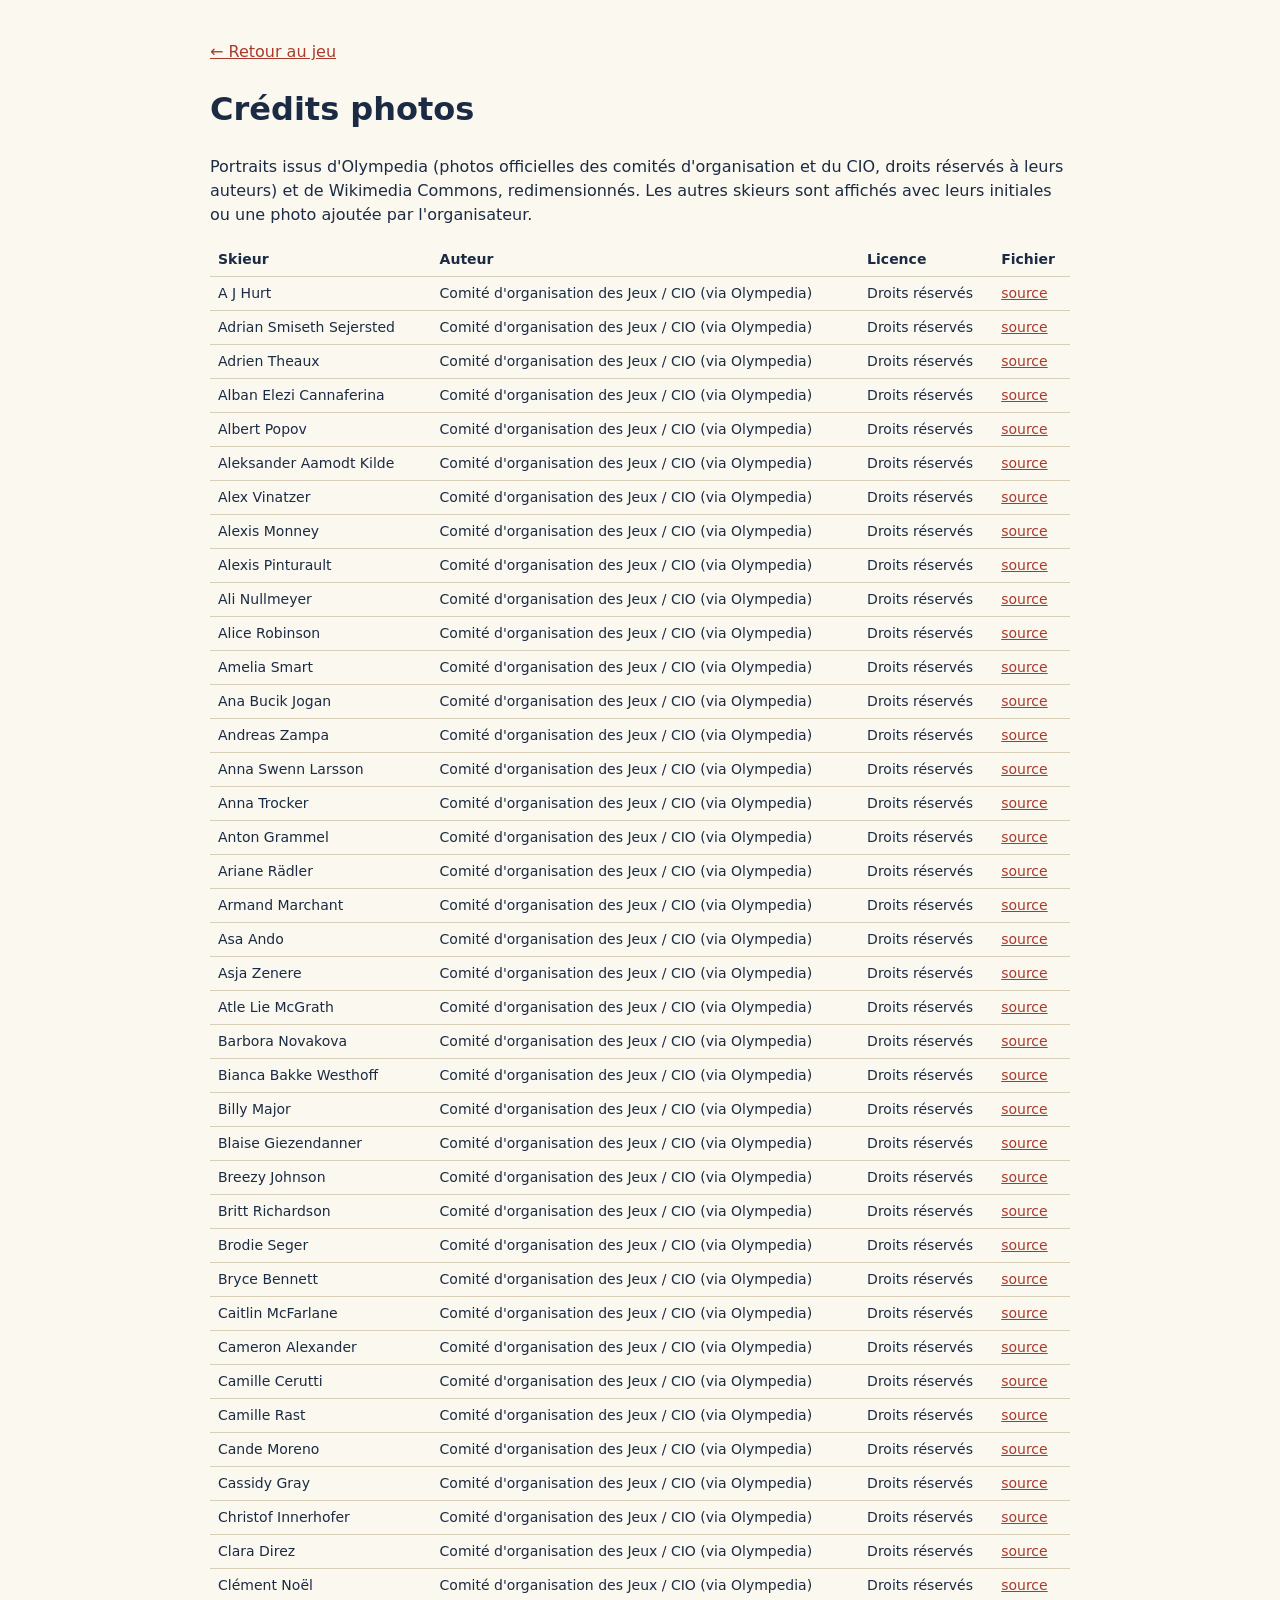
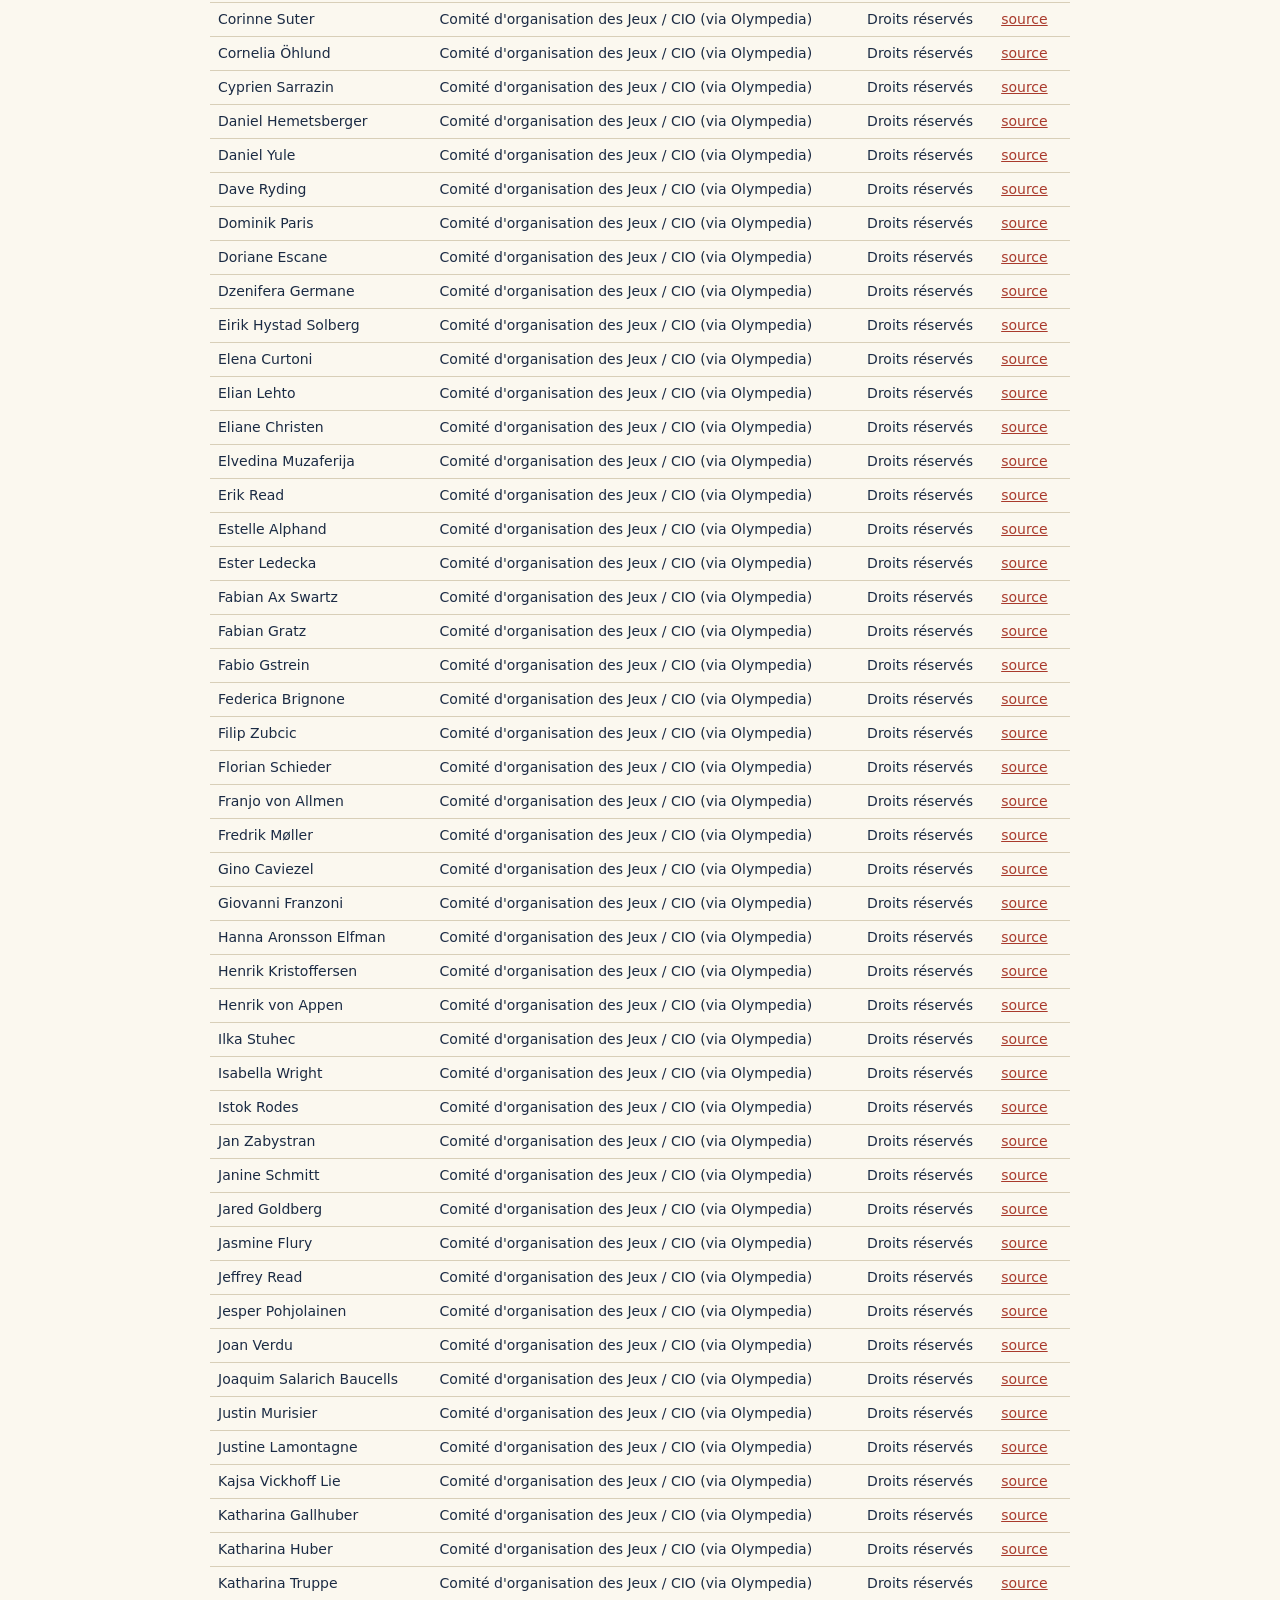
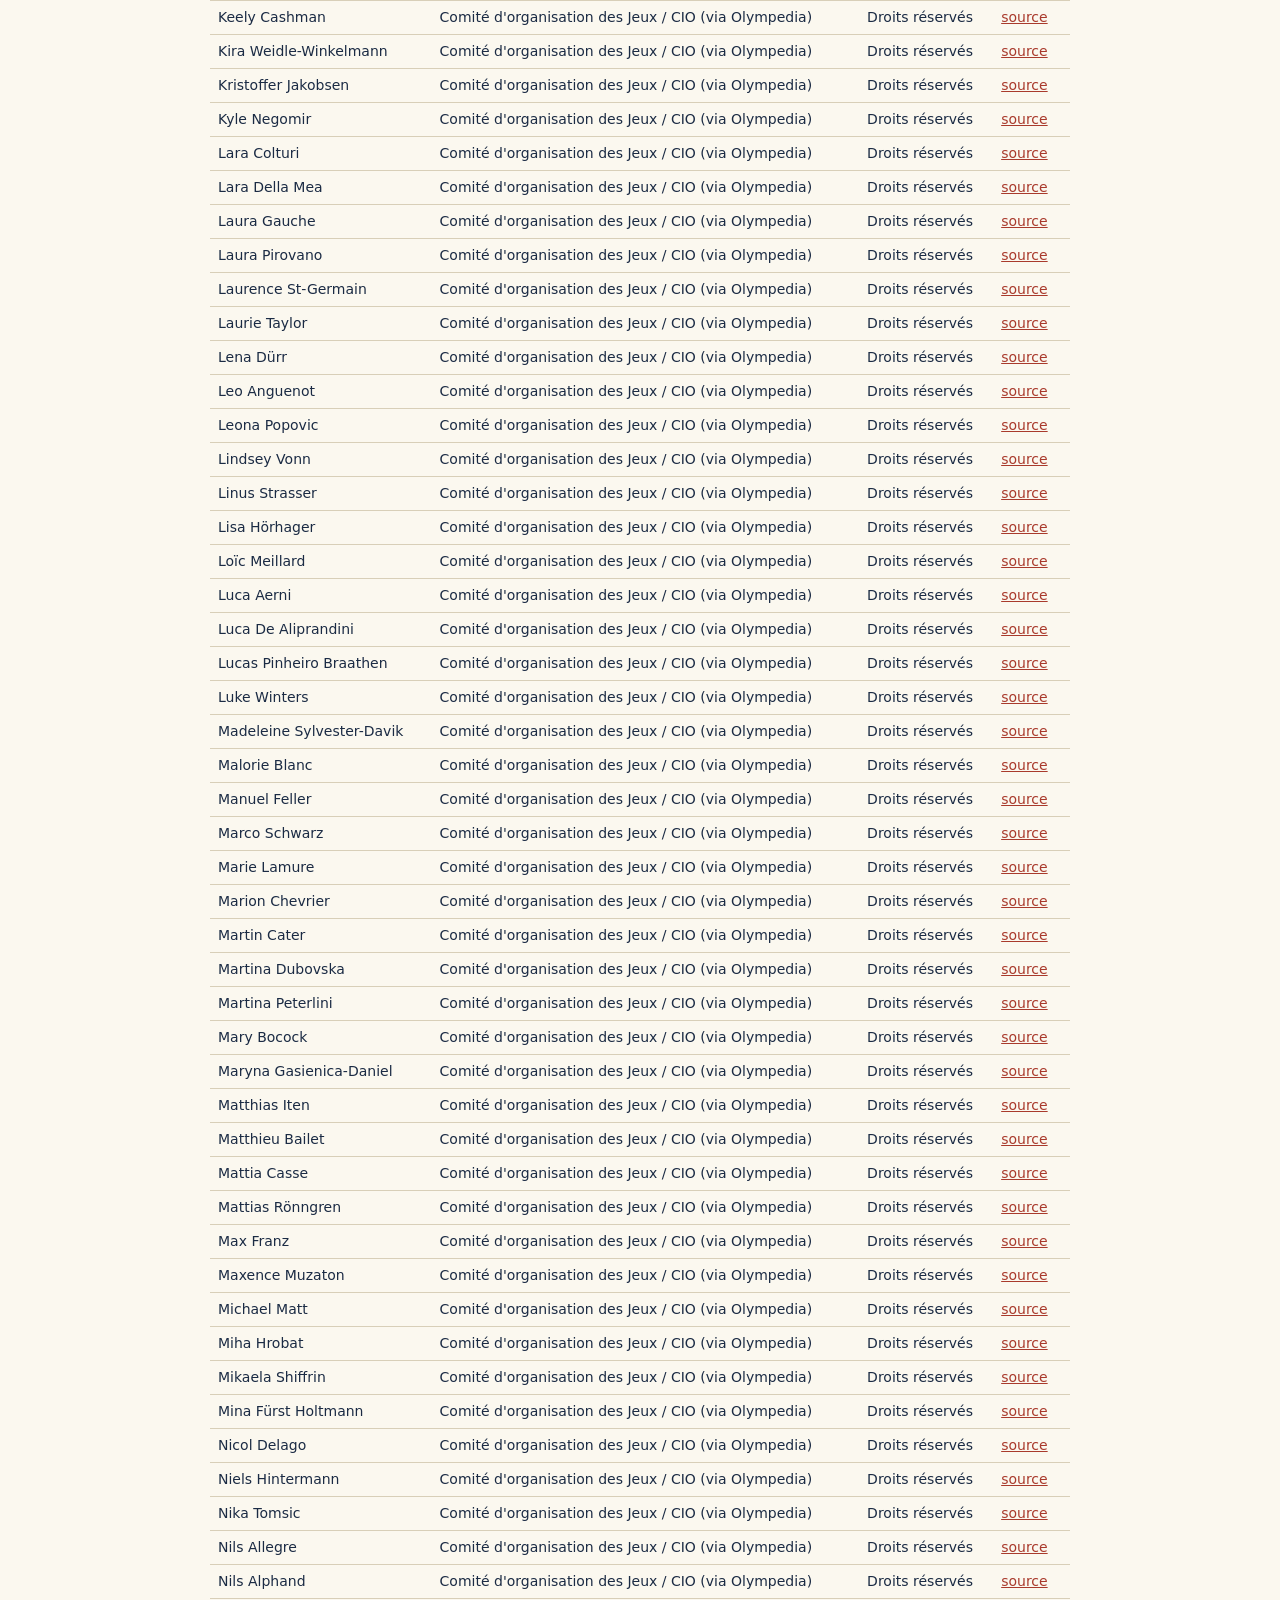
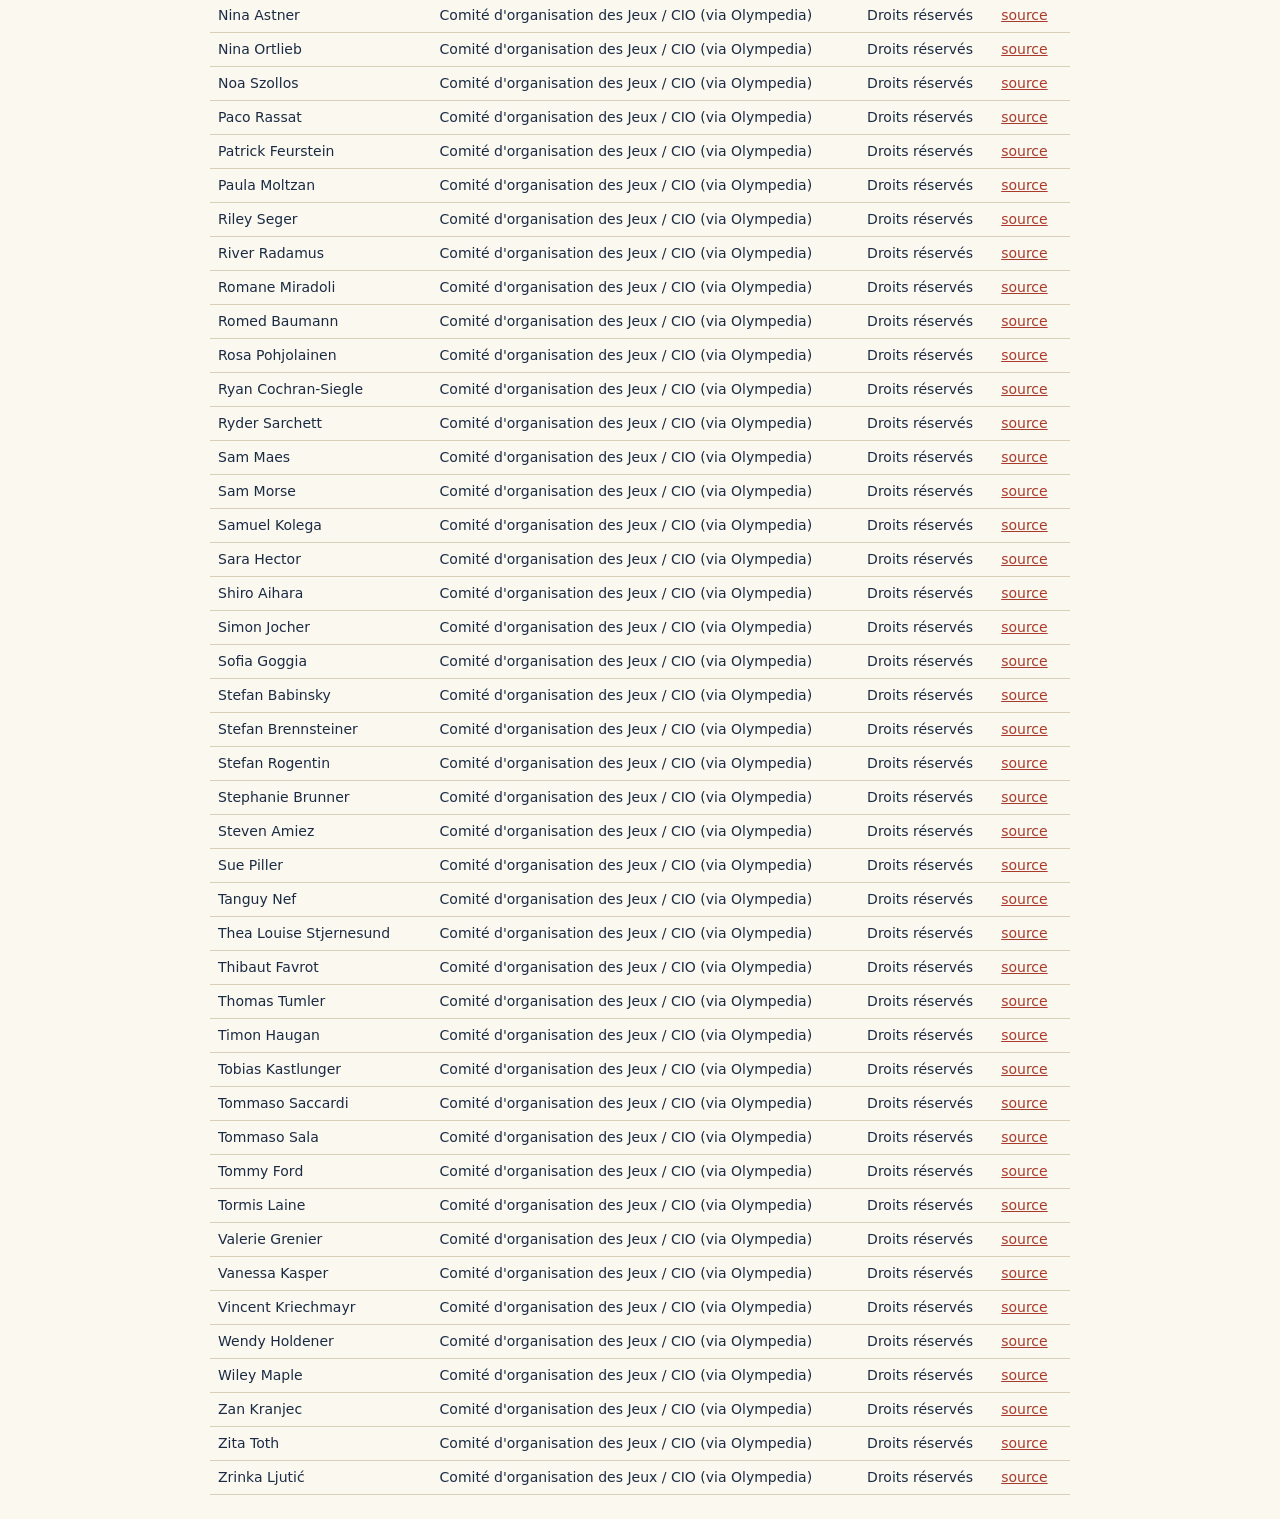
<file: credits.html>
<!doctype html><html lang="fr"><head><meta charset="utf-8"><meta name="viewport" content="width=device-width,initial-scale=1"><title>Crédits photos – SKI GAME ❄️</title>
<style>body{font:16px/1.5 system-ui,sans-serif;max-width:860px;margin:0 auto;padding:24px 16px;background:#fbf8ef;color:#1b2b44}table{border-collapse:collapse;width:100%}td,th{padding:6px 8px;border-bottom:1px solid #d8cfb8;text-align:left;font-size:14px}a{color:#a93a2c}</style>  <link rel="icon" href="favicon.ico" sizes="48x48">
  <link rel="icon" href="img/favicon.svg" type="image/svg+xml">
  <link rel="apple-touch-icon" href="img/apple-touch-icon.png">
  <meta name="theme-color" content="#1b2b44">
</head><body>
<p><a href="./">← Retour au jeu</a></p><h1>Crédits photos</h1>
<p>Portraits issus d'Olympedia (photos officielles des comités d'organisation et du CIO, droits réservés à leurs auteurs) et de Wikimedia Commons, redimensionnés. Les autres skieurs sont affichés avec leurs initiales ou une photo ajoutée par l'organisateur.</p>
<table><thead><tr><th>Skieur</th><th>Auteur</th><th>Licence</th><th>Fichier</th></tr></thead><tbody>
<tr><td>A J Hurt</td><td>Comité d'organisation des Jeux / CIO (via Olympedia)</td><td>Droits réservés</td><td><a href="https://www.olympedia.org/athletes/149062">source</a></td></tr>
<tr><td>Adrian Smiseth Sejersted</td><td>Comité d'organisation des Jeux / CIO (via Olympedia)</td><td>Droits réservés</td><td><a href="https://www.olympedia.org/athletes/148688">source</a></td></tr>
<tr><td>Adrien Theaux</td><td>Comité d'organisation des Jeux / CIO (via Olympedia)</td><td>Droits réservés</td><td><a href="https://www.olympedia.org/athletes/118310">source</a></td></tr>
<tr><td>Alban Elezi Cannaferina</td><td>Comité d'organisation des Jeux / CIO (via Olympedia)</td><td>Droits réservés</td><td><a href="https://www.olympedia.org/athletes/156452">source</a></td></tr>
<tr><td>Albert Popov</td><td>Comité d'organisation des Jeux / CIO (via Olympedia)</td><td>Droits réservés</td><td><a href="https://www.olympedia.org/athletes/136797">source</a></td></tr>
<tr><td>Aleksander Aamodt Kilde</td><td>Comité d'organisation des Jeux / CIO (via Olympedia)</td><td>Droits réservés</td><td><a href="https://www.olympedia.org/athletes/128181">source</a></td></tr>
<tr><td>Alex Vinatzer</td><td>Comité d'organisation des Jeux / CIO (via Olympedia)</td><td>Droits réservés</td><td><a href="https://www.olympedia.org/athletes/137382">source</a></td></tr>
<tr><td>Alexis Monney</td><td>Comité d'organisation des Jeux / CIO (via Olympedia)</td><td>Droits réservés</td><td><a href="https://www.olympedia.org/athletes/157054">source</a></td></tr>
<tr><td>Alexis Pinturault</td><td>Comité d'organisation des Jeux / CIO (via Olympedia)</td><td>Droits réservés</td><td><a href="https://www.olympedia.org/athletes/127712">source</a></td></tr>
<tr><td>Ali Nullmeyer</td><td>Comité d'organisation des Jeux / CIO (via Olympedia)</td><td>Droits réservés</td><td><a href="https://www.olympedia.org/athletes/2301238">source</a></td></tr>
<tr><td>Alice Robinson</td><td>Comité d'organisation des Jeux / CIO (via Olympedia)</td><td>Droits réservés</td><td><a href="https://www.olympedia.org/athletes/137761">source</a></td></tr>
<tr><td>Amelia Smart</td><td>Comité d'organisation des Jeux / CIO (via Olympedia)</td><td>Droits réservés</td><td><a href="https://www.olympedia.org/athletes/2301239">source</a></td></tr>
<tr><td>Ana Bucik Jogan</td><td>Comité d'organisation des Jeux / CIO (via Olympedia)</td><td>Droits réservés</td><td><a href="https://www.olympedia.org/athletes/137976">source</a></td></tr>
<tr><td>Andreas Zampa</td><td>Comité d'organisation des Jeux / CIO (via Olympedia)</td><td>Droits réservés</td><td><a href="https://www.olympedia.org/athletes/128552">source</a></td></tr>
<tr><td>Anna Swenn Larsson</td><td>Comité d'organisation des Jeux / CIO (via Olympedia)</td><td>Droits réservés</td><td><a href="https://www.olympedia.org/athletes/128580">source</a></td></tr>
<tr><td>Anna Trocker</td><td>Comité d'organisation des Jeux / CIO (via Olympedia)</td><td>Droits réservés</td><td><a href="https://www.olympedia.org/athletes/156660">source</a></td></tr>
<tr><td>Anton Grammel</td><td>Comité d'organisation des Jeux / CIO (via Olympedia)</td><td>Droits réservés</td><td><a href="https://www.olympedia.org/athletes/2301442">source</a></td></tr>
<tr><td>Ariane Rädler</td><td>Comité d'organisation des Jeux / CIO (via Olympedia)</td><td>Droits réservés</td><td><a href="https://www.olympedia.org/athletes/147838">source</a></td></tr>
<tr><td>Armand Marchant</td><td>Comité d'organisation des Jeux / CIO (via Olympedia)</td><td>Droits réservés</td><td><a href="https://www.olympedia.org/athletes/147881">source</a></td></tr>
<tr><td>Asa Ando</td><td>Comité d'organisation des Jeux / CIO (via Olympedia)</td><td>Droits réservés</td><td><a href="https://www.olympedia.org/athletes/137433">source</a></td></tr>
<tr><td>Asja Zenere</td><td>Comité d'organisation des Jeux / CIO (via Olympedia)</td><td>Droits réservés</td><td><a href="https://www.olympedia.org/athletes/156661">source</a></td></tr>
<tr><td>Atle Lie McGrath</td><td>Comité d'organisation des Jeux / CIO (via Olympedia)</td><td>Droits réservés</td><td><a href="https://www.olympedia.org/athletes/148686">source</a></td></tr>
<tr><td>Barbora Novakova</td><td>Comité d'organisation des Jeux / CIO (via Olympedia)</td><td>Droits réservés</td><td><a href="https://www.olympedia.org/athletes/138544">source</a></td></tr>
<tr><td>Bianca Bakke Westhoff</td><td>Comité d'organisation des Jeux / CIO (via Olympedia)</td><td>Droits réservés</td><td><a href="https://www.olympedia.org/athletes/156929">source</a></td></tr>
<tr><td>Billy Major</td><td>Comité d'organisation des Jeux / CIO (via Olympedia)</td><td>Droits réservés</td><td><a href="https://www.olympedia.org/athletes/148346">source</a></td></tr>
<tr><td>Blaise Giezendanner</td><td>Comité d'organisation des Jeux / CIO (via Olympedia)</td><td>Droits réservés</td><td><a href="https://www.olympedia.org/athletes/137160">source</a></td></tr>
<tr><td>Breezy Johnson</td><td>Comité d'organisation des Jeux / CIO (via Olympedia)</td><td>Droits réservés</td><td><a href="https://www.olympedia.org/athletes/138247">source</a></td></tr>
<tr><td>Britt Richardson</td><td>Comité d'organisation des Jeux / CIO (via Olympedia)</td><td>Droits réservés</td><td><a href="https://www.olympedia.org/athletes/156118">source</a></td></tr>
<tr><td>Brodie Seger</td><td>Comité d'organisation des Jeux / CIO (via Olympedia)</td><td>Droits réservés</td><td><a href="https://www.olympedia.org/athletes/147912">source</a></td></tr>
<tr><td>Bryce Bennett</td><td>Comité d'organisation des Jeux / CIO (via Olympedia)</td><td>Droits réservés</td><td><a href="https://www.olympedia.org/athletes/138248">source</a></td></tr>
<tr><td>Caitlin McFarlane</td><td>Comité d'organisation des Jeux / CIO (via Olympedia)</td><td>Droits réservés</td><td><a href="https://www.olympedia.org/athletes/138589">source</a></td></tr>
<tr><td>Cameron Alexander</td><td>Comité d'organisation des Jeux / CIO (via Olympedia)</td><td>Droits réservés</td><td><a href="https://www.olympedia.org/athletes/156157">source</a></td></tr>
<tr><td>Camille Cerutti</td><td>Comité d'organisation des Jeux / CIO (via Olympedia)</td><td>Droits réservés</td><td><a href="https://www.olympedia.org/athletes/2301102">source</a></td></tr>
<tr><td>Camille Rast</td><td>Comité d'organisation des Jeux / CIO (via Olympedia)</td><td>Droits réservés</td><td><a href="https://www.olympedia.org/athletes/148900">source</a></td></tr>
<tr><td>Cande Moreno</td><td>Comité d'organisation des Jeux / CIO (via Olympedia)</td><td>Droits réservés</td><td><a href="https://www.olympedia.org/athletes/147811">source</a></td></tr>
<tr><td>Cassidy Gray</td><td>Comité d'organisation des Jeux / CIO (via Olympedia)</td><td>Droits réservés</td><td><a href="https://www.olympedia.org/athletes/147911">source</a></td></tr>
<tr><td>Christof Innerhofer</td><td>Comité d'organisation des Jeux / CIO (via Olympedia)</td><td>Droits réservés</td><td><a href="https://www.olympedia.org/athletes/118341">source</a></td></tr>
<tr><td>Clara Direz</td><td>Comité d'organisation des Jeux / CIO (via Olympedia)</td><td>Droits réservés</td><td><a href="https://www.olympedia.org/athletes/2300337">source</a></td></tr>
<tr><td>Clément Noël</td><td>Comité d'organisation des Jeux / CIO (via Olympedia)</td><td>Droits réservés</td><td><a href="https://www.olympedia.org/athletes/137163">source</a></td></tr>
<tr><td>Corinne Suter</td><td>Comité d'organisation des Jeux / CIO (via Olympedia)</td><td>Droits réservés</td><td><a href="https://www.olympedia.org/athletes/138017">source</a></td></tr>
<tr><td>Cornelia Öhlund</td><td>Comité d'organisation des Jeux / CIO (via Olympedia)</td><td>Droits réservés</td><td><a href="https://www.olympedia.org/athletes/157119">source</a></td></tr>
<tr><td>Cyprien Sarrazin</td><td>Comité d'organisation des Jeux / CIO (via Olympedia)</td><td>Droits réservés</td><td><a href="https://www.olympedia.org/athletes/148324">source</a></td></tr>
<tr><td>Daniel Hemetsberger</td><td>Comité d'organisation des Jeux / CIO (via Olympedia)</td><td>Droits réservés</td><td><a href="https://www.olympedia.org/athletes/147842">source</a></td></tr>
<tr><td>Daniel Yule</td><td>Comité d'organisation des Jeux / CIO (via Olympedia)</td><td>Droits réservés</td><td><a href="https://www.olympedia.org/athletes/128463">source</a></td></tr>
<tr><td>Dave Ryding</td><td>Comité d'organisation des Jeux / CIO (via Olympedia)</td><td>Droits réservés</td><td><a href="https://www.olympedia.org/athletes/118347">source</a></td></tr>
<tr><td>Dominik Paris</td><td>Comité d'organisation des Jeux / CIO (via Olympedia)</td><td>Droits réservés</td><td><a href="https://www.olympedia.org/athletes/118350">source</a></td></tr>
<tr><td>Doriane Escane</td><td>Comité d'organisation des Jeux / CIO (via Olympedia)</td><td>Droits réservés</td><td><a href="https://www.olympedia.org/athletes/156406">source</a></td></tr>
<tr><td>Dzenifera Germane</td><td>Comité d'organisation des Jeux / CIO (via Olympedia)</td><td>Droits réservés</td><td><a href="https://www.olympedia.org/athletes/138564">source</a></td></tr>
<tr><td>Eirik Hystad Solberg</td><td>Comité d'organisation des Jeux / CIO (via Olympedia)</td><td>Droits réservés</td><td><a href="https://www.olympedia.org/athletes/156945">source</a></td></tr>
<tr><td>Elena Curtoni</td><td>Comité d'organisation des Jeux / CIO (via Olympedia)</td><td>Droits réservés</td><td><a href="https://www.olympedia.org/athletes/148465">source</a></td></tr>
<tr><td>Elian Lehto</td><td>Comité d'organisation des Jeux / CIO (via Olympedia)</td><td>Droits réservés</td><td><a href="https://www.olympedia.org/athletes/156371">source</a></td></tr>
<tr><td>Eliane Christen</td><td>Comité d'organisation des Jeux / CIO (via Olympedia)</td><td>Droits réservés</td><td><a href="https://www.olympedia.org/athletes/157026">source</a></td></tr>
<tr><td>Elvedina Muzaferija</td><td>Comité d'organisation des Jeux / CIO (via Olympedia)</td><td>Droits réservés</td><td><a href="https://www.olympedia.org/athletes/136765">source</a></td></tr>
<tr><td>Erik Read</td><td>Comité d'organisation des Jeux / CIO (via Olympedia)</td><td>Droits réservés</td><td><a href="https://www.olympedia.org/athletes/136817">source</a></td></tr>
<tr><td>Estelle Alphand</td><td>Comité d'organisation des Jeux / CIO (via Olympedia)</td><td>Droits réservés</td><td><a href="https://www.olympedia.org/athletes/138143">source</a></td></tr>
<tr><td>Ester Ledecka</td><td>Comité d'organisation des Jeux / CIO (via Olympedia)</td><td>Droits réservés</td><td><a href="https://www.olympedia.org/athletes/127620">source</a></td></tr>
<tr><td>Fabian Ax Swartz</td><td>Comité d'organisation des Jeux / CIO (via Olympedia)</td><td>Droits réservés</td><td><a href="https://www.olympedia.org/athletes/157135">source</a></td></tr>
<tr><td>Fabian Gratz</td><td>Comité d'organisation des Jeux / CIO (via Olympedia)</td><td>Droits réservés</td><td><a href="https://www.olympedia.org/athletes/156578">source</a></td></tr>
<tr><td>Fabio Gstrein</td><td>Comité d'organisation des Jeux / CIO (via Olympedia)</td><td>Droits réservés</td><td><a href="https://www.olympedia.org/athletes/156065">source</a></td></tr>
<tr><td>Federica Brignone</td><td>Comité d'organisation des Jeux / CIO (via Olympedia)</td><td>Droits réservés</td><td><a href="https://www.olympedia.org/athletes/118361">source</a></td></tr>
<tr><td>Filip Zubcic</td><td>Comité d'organisation des Jeux / CIO (via Olympedia)</td><td>Droits réservés</td><td><a href="https://www.olympedia.org/athletes/127584">source</a></td></tr>
<tr><td>Florian Schieder</td><td>Comité d'organisation des Jeux / CIO (via Olympedia)</td><td>Droits réservés</td><td><a href="https://www.olympedia.org/athletes/156713">source</a></td></tr>
<tr><td>Franjo von Allmen</td><td>Comité d'organisation des Jeux / CIO (via Olympedia)</td><td>Droits réservés</td><td><a href="https://www.olympedia.org/athletes/157056">source</a></td></tr>
<tr><td>Fredrik Møller</td><td>Comité d'organisation des Jeux / CIO (via Olympedia)</td><td>Droits réservés</td><td><a href="https://www.olympedia.org/athletes/156943">source</a></td></tr>
<tr><td>Gino Caviezel</td><td>Comité d'organisation des Jeux / CIO (via Olympedia)</td><td>Droits réservés</td><td><a href="https://www.olympedia.org/athletes/128458">source</a></td></tr>
<tr><td>Giovanni Franzoni</td><td>Comité d'organisation des Jeux / CIO (via Olympedia)</td><td>Droits réservés</td><td><a href="https://www.olympedia.org/athletes/156710">source</a></td></tr>
<tr><td>Hanna Aronsson Elfman</td><td>Comité d'organisation des Jeux / CIO (via Olympedia)</td><td>Droits réservés</td><td><a href="https://www.olympedia.org/athletes/138660">source</a></td></tr>
<tr><td>Henrik Kristoffersen</td><td>Comité d'organisation des Jeux / CIO (via Olympedia)</td><td>Droits réservés</td><td><a href="https://www.olympedia.org/athletes/128182">source</a></td></tr>
<tr><td>Henrik von Appen</td><td>Comité d'organisation des Jeux / CIO (via Olympedia)</td><td>Droits réservés</td><td><a href="https://www.olympedia.org/athletes/127549">source</a></td></tr>
<tr><td>Ilka Stuhec</td><td>Comité d'organisation des Jeux / CIO (via Olympedia)</td><td>Droits réservés</td><td><a href="https://www.olympedia.org/athletes/128413">source</a></td></tr>
<tr><td>Isabella Wright</td><td>Comité d'organisation des Jeux / CIO (via Olympedia)</td><td>Droits réservés</td><td><a href="https://www.olympedia.org/athletes/149066">source</a></td></tr>
<tr><td>Istok Rodes</td><td>Comité d'organisation des Jeux / CIO (via Olympedia)</td><td>Droits réservés</td><td><a href="https://www.olympedia.org/athletes/136995">source</a></td></tr>
<tr><td>Jan Zabystran</td><td>Comité d'organisation des Jeux / CIO (via Olympedia)</td><td>Droits réservés</td><td><a href="https://www.olympedia.org/athletes/137007">source</a></td></tr>
<tr><td>Janine Schmitt</td><td>Comité d'organisation des Jeux / CIO (via Olympedia)</td><td>Droits réservés</td><td><a href="https://www.olympedia.org/athletes/157029">source</a></td></tr>
<tr><td>Jared Goldberg</td><td>Comité d'organisation des Jeux / CIO (via Olympedia)</td><td>Droits réservés</td><td><a href="https://www.olympedia.org/athletes/128673">source</a></td></tr>
<tr><td>Jasmine Flury</td><td>Comité d'organisation des Jeux / CIO (via Olympedia)</td><td>Droits réservés</td><td><a href="https://www.olympedia.org/athletes/138014">source</a></td></tr>
<tr><td>Jeffrey Read</td><td>Comité d'organisation des Jeux / CIO (via Olympedia)</td><td>Droits réservés</td><td><a href="https://www.olympedia.org/athletes/156158">source</a></td></tr>
<tr><td>Jesper Pohjolainen</td><td>Comité d'organisation des Jeux / CIO (via Olympedia)</td><td>Droits réservés</td><td><a href="https://www.olympedia.org/athletes/156372">source</a></td></tr>
<tr><td>Joan Verdu</td><td>Comité d'organisation des Jeux / CIO (via Olympedia)</td><td>Droits réservés</td><td><a href="https://www.olympedia.org/athletes/127268">source</a></td></tr>
<tr><td>Joaquim Salarich Baucells</td><td>Comité d'organisation des Jeux / CIO (via Olympedia)</td><td>Droits réservés</td><td><a href="https://www.olympedia.org/athletes/138400">source</a></td></tr>
<tr><td>Justin Murisier</td><td>Comité d'organisation des Jeux / CIO (via Olympedia)</td><td>Droits réservés</td><td><a href="https://www.olympedia.org/athletes/128462">source</a></td></tr>
<tr><td>Justine Lamontagne</td><td>Comité d'organisation des Jeux / CIO (via Olympedia)</td><td>Droits réservés</td><td><a href="https://www.olympedia.org/athletes/156117">source</a></td></tr>
<tr><td>Kajsa Vickhoff Lie</td><td>Comité d'organisation des Jeux / CIO (via Olympedia)</td><td>Droits réservés</td><td><a href="https://www.olympedia.org/athletes/2301657">source</a></td></tr>
<tr><td>Katharina Gallhuber</td><td>Comité d'organisation des Jeux / CIO (via Olympedia)</td><td>Droits réservés</td><td><a href="https://www.olympedia.org/athletes/136696">source</a></td></tr>
<tr><td>Katharina Huber</td><td>Comité d'organisation des Jeux / CIO (via Olympedia)</td><td>Droits réservés</td><td><a href="https://www.olympedia.org/athletes/147836">source</a></td></tr>
<tr><td>Katharina Truppe</td><td>Comité d'organisation des Jeux / CIO (via Olympedia)</td><td>Droits réservés</td><td><a href="https://www.olympedia.org/athletes/147840">source</a></td></tr>
<tr><td>Keely Cashman</td><td>Comité d'organisation des Jeux / CIO (via Olympedia)</td><td>Droits réservés</td><td><a href="https://www.olympedia.org/athletes/2302012">source</a></td></tr>
<tr><td>Kira Weidle-Winkelmann</td><td>Comité d'organisation des Jeux / CIO (via Olympedia)</td><td>Droits réservés</td><td><a href="https://www.olympedia.org/athletes/137238">source</a></td></tr>
<tr><td>Kristoffer Jakobsen</td><td>Comité d'organisation des Jeux / CIO (via Olympedia)</td><td>Droits réservés</td><td><a href="https://www.olympedia.org/athletes/138145">source</a></td></tr>
<tr><td>Kyle Negomir</td><td>Comité d'organisation des Jeux / CIO (via Olympedia)</td><td>Droits réservés</td><td><a href="https://www.olympedia.org/athletes/157252">source</a></td></tr>
<tr><td>Lara Colturi</td><td>Comité d'organisation des Jeux / CIO (via Olympedia)</td><td>Droits réservés</td><td><a href="https://www.olympedia.org/athletes/156011">source</a></td></tr>
<tr><td>Lara Della Mea</td><td>Comité d'organisation des Jeux / CIO (via Olympedia)</td><td>Droits réservés</td><td><a href="https://www.olympedia.org/athletes/148467">source</a></td></tr>
<tr><td>Laura Gauche</td><td>Comité d'organisation des Jeux / CIO (via Olympedia)</td><td>Droits réservés</td><td><a href="https://www.olympedia.org/athletes/137156">source</a></td></tr>
<tr><td>Laura Pirovano</td><td>Comité d'organisation des Jeux / CIO (via Olympedia)</td><td>Droits réservés</td><td><a href="https://www.olympedia.org/athletes/156659">source</a></td></tr>
<tr><td>Laurence St-Germain</td><td>Comité d'organisation des Jeux / CIO (via Olympedia)</td><td>Droits réservés</td><td><a href="https://www.olympedia.org/athletes/136814">source</a></td></tr>
<tr><td>Laurie Taylor</td><td>Comité d'organisation des Jeux / CIO (via Olympedia)</td><td>Droits réservés</td><td><a href="https://www.olympedia.org/athletes/137204">source</a></td></tr>
<tr><td>Lena Dürr</td><td>Comité d'organisation des Jeux / CIO (via Olympedia)</td><td>Droits réservés</td><td><a href="https://www.olympedia.org/athletes/137235">source</a></td></tr>
<tr><td>Leo Anguenot</td><td>Comité d'organisation des Jeux / CIO (via Olympedia)</td><td>Droits réservés</td><td><a href="https://www.olympedia.org/athletes/2301100">source</a></td></tr>
<tr><td>Leona Popovic</td><td>Comité d'organisation des Jeux / CIO (via Olympedia)</td><td>Droits réservés</td><td><a href="https://www.olympedia.org/athletes/136990">source</a></td></tr>
<tr><td>Lindsey Vonn</td><td>Comité d'organisation des Jeux / CIO (via Olympedia)</td><td>Droits réservés</td><td><a href="https://www.olympedia.org/athletes/101437">source</a></td></tr>
<tr><td>Linus Strasser</td><td>Comité d'organisation des Jeux / CIO (via Olympedia)</td><td>Droits réservés</td><td><a href="https://www.olympedia.org/athletes/137245">source</a></td></tr>
<tr><td>Lisa Hörhager</td><td>Comité d'organisation des Jeux / CIO (via Olympedia)</td><td>Droits réservés</td><td><a href="https://www.olympedia.org/athletes/156043">source</a></td></tr>
<tr><td>Loïc Meillard</td><td>Comité d'organisation des Jeux / CIO (via Olympedia)</td><td>Droits réservés</td><td><a href="https://www.olympedia.org/athletes/138020">source</a></td></tr>
<tr><td>Luca Aerni</td><td>Comité d'organisation des Jeux / CIO (via Olympedia)</td><td>Droits réservés</td><td><a href="https://www.olympedia.org/athletes/128457">source</a></td></tr>
<tr><td>Luca De Aliprandini</td><td>Comité d'organisation des Jeux / CIO (via Olympedia)</td><td>Droits réservés</td><td><a href="https://www.olympedia.org/athletes/127914">source</a></td></tr>
<tr><td>Lucas Pinheiro Braathen</td><td>Comité d'organisation des Jeux / CIO (via Olympedia)</td><td>Droits réservés</td><td><a href="https://www.olympedia.org/athletes/148687">source</a></td></tr>
<tr><td>Luke Winters</td><td>Comité d'organisation des Jeux / CIO (via Olympedia)</td><td>Droits réservés</td><td><a href="https://www.olympedia.org/athletes/149067">source</a></td></tr>
<tr><td>Madeleine Sylvester-Davik</td><td>Comité d'organisation des Jeux / CIO (via Olympedia)</td><td>Droits réservés</td><td><a href="https://www.olympedia.org/athletes/156928">source</a></td></tr>
<tr><td>Malorie Blanc</td><td>Comité d'organisation des Jeux / CIO (via Olympedia)</td><td>Droits réservés</td><td><a href="https://www.olympedia.org/athletes/157025">source</a></td></tr>
<tr><td>Manuel Feller</td><td>Comité d'organisation des Jeux / CIO (via Olympedia)</td><td>Droits réservés</td><td><a href="https://www.olympedia.org/athletes/136703">source</a></td></tr>
<tr><td>Marco Schwarz</td><td>Comité d'organisation des Jeux / CIO (via Olympedia)</td><td>Droits réservés</td><td><a href="https://www.olympedia.org/athletes/136707">source</a></td></tr>
<tr><td>Marie Lamure</td><td>Comité d'organisation des Jeux / CIO (via Olympedia)</td><td>Droits réservés</td><td><a href="https://www.olympedia.org/athletes/156407">source</a></td></tr>
<tr><td>Marion Chevrier</td><td>Comité d'organisation des Jeux / CIO (via Olympedia)</td><td>Droits réservés</td><td><a href="https://www.olympedia.org/athletes/156405">source</a></td></tr>
<tr><td>Martin Cater</td><td>Comité d'organisation des Jeux / CIO (via Olympedia)</td><td>Droits réservés</td><td><a href="https://www.olympedia.org/athletes/137979">source</a></td></tr>
<tr><td>Martina Dubovska</td><td>Comité d'organisation des Jeux / CIO (via Olympedia)</td><td>Droits réservés</td><td><a href="https://www.olympedia.org/athletes/127589">source</a></td></tr>
<tr><td>Martina Peterlini</td><td>Comité d'organisation des Jeux / CIO (via Olympedia)</td><td>Droits réservés</td><td><a href="https://www.olympedia.org/athletes/156658">source</a></td></tr>
<tr><td>Mary Bocock</td><td>Comité d'organisation des Jeux / CIO (via Olympedia)</td><td>Droits réservés</td><td><a href="https://www.olympedia.org/athletes/157204">source</a></td></tr>
<tr><td>Maryna Gasienica-Daniel</td><td>Comité d'organisation des Jeux / CIO (via Olympedia)</td><td>Droits réservés</td><td><a href="https://www.olympedia.org/athletes/128253">source</a></td></tr>
<tr><td>Matthias Iten</td><td>Comité d'organisation des Jeux / CIO (via Olympedia)</td><td>Droits réservés</td><td><a href="https://www.olympedia.org/athletes/157053">source</a></td></tr>
<tr><td>Matthieu Bailet</td><td>Comité d'organisation des Jeux / CIO (via Olympedia)</td><td>Droits réservés</td><td><a href="https://www.olympedia.org/athletes/148322">source</a></td></tr>
<tr><td>Mattia Casse</td><td>Comité d'organisation des Jeux / CIO (via Olympedia)</td><td>Droits réservés</td><td><a href="https://www.olympedia.org/athletes/156709">source</a></td></tr>
<tr><td>Mattias Rönngren</td><td>Comité d'organisation des Jeux / CIO (via Olympedia)</td><td>Droits réservés</td><td><a href="https://www.olympedia.org/athletes/148987">source</a></td></tr>
<tr><td>Max Franz</td><td>Comité d'organisation des Jeux / CIO (via Olympedia)</td><td>Droits réservés</td><td><a href="https://www.olympedia.org/athletes/127323">source</a></td></tr>
<tr><td>Maxence Muzaton</td><td>Comité d'organisation des Jeux / CIO (via Olympedia)</td><td>Droits réservés</td><td><a href="https://www.olympedia.org/athletes/137162">source</a></td></tr>
<tr><td>Michael Matt</td><td>Comité d'organisation des Jeux / CIO (via Olympedia)</td><td>Droits réservés</td><td><a href="https://www.olympedia.org/athletes/136706">source</a></td></tr>
<tr><td>Miha Hrobat</td><td>Comité d'organisation des Jeux / CIO (via Olympedia)</td><td>Droits réservés</td><td><a href="https://www.olympedia.org/athletes/137981">source</a></td></tr>
<tr><td>Mikaela Shiffrin</td><td>Comité d'organisation des Jeux / CIO (via Olympedia)</td><td>Droits réservés</td><td><a href="https://www.olympedia.org/athletes/128669">source</a></td></tr>
<tr><td>Mina Fürst Holtmann</td><td>Comité d'organisation des Jeux / CIO (via Olympedia)</td><td>Droits réservés</td><td><a href="https://www.olympedia.org/athletes/2300665">source</a></td></tr>
<tr><td>Nicol Delago</td><td>Comité d'organisation des Jeux / CIO (via Olympedia)</td><td>Droits réservés</td><td><a href="https://www.olympedia.org/athletes/137376">source</a></td></tr>
<tr><td>Niels Hintermann</td><td>Comité d'organisation des Jeux / CIO (via Olympedia)</td><td>Droits réservés</td><td><a href="https://www.olympedia.org/athletes/148902">source</a></td></tr>
<tr><td>Nika Tomsic</td><td>Comité d'organisation des Jeux / CIO (via Olympedia)</td><td>Droits réservés</td><td><a href="https://www.olympedia.org/athletes/157010">source</a></td></tr>
<tr><td>Nils Allegre</td><td>Comité d'organisation des Jeux / CIO (via Olympedia)</td><td>Droits réservés</td><td><a href="https://www.olympedia.org/athletes/148321">source</a></td></tr>
<tr><td>Nils Alphand</td><td>Comité d'organisation des Jeux / CIO (via Olympedia)</td><td>Droits réservés</td><td><a href="https://www.olympedia.org/athletes/156450">source</a></td></tr>
<tr><td>Nina Astner</td><td>Comité d'organisation des Jeux / CIO (via Olympedia)</td><td>Droits réservés</td><td><a href="https://www.olympedia.org/athletes/156042">source</a></td></tr>
<tr><td>Nina Ortlieb</td><td>Comité d'organisation des Jeux / CIO (via Olympedia)</td><td>Droits réservés</td><td><a href="https://www.olympedia.org/athletes/156044">source</a></td></tr>
<tr><td>Noa Szollos</td><td>Comité d'organisation des Jeux / CIO (via Olympedia)</td><td>Droits réservés</td><td><a href="https://www.olympedia.org/athletes/138588">source</a></td></tr>
<tr><td>Paco Rassat</td><td>Comité d'organisation des Jeux / CIO (via Olympedia)</td><td>Droits réservés</td><td><a href="https://www.olympedia.org/athletes/156453">source</a></td></tr>
<tr><td>Patrick Feurstein</td><td>Comité d'organisation des Jeux / CIO (via Olympedia)</td><td>Droits réservés</td><td><a href="https://www.olympedia.org/athletes/156064">source</a></td></tr>
<tr><td>Paula Moltzan</td><td>Comité d'organisation des Jeux / CIO (via Olympedia)</td><td>Droits réservés</td><td><a href="https://www.olympedia.org/athletes/149064">source</a></td></tr>
<tr><td>Riley Seger</td><td>Comité d'organisation des Jeux / CIO (via Olympedia)</td><td>Droits réservés</td><td><a href="https://www.olympedia.org/athletes/156159">source</a></td></tr>
<tr><td>River Radamus</td><td>Comité d'organisation des Jeux / CIO (via Olympedia)</td><td>Droits réservés</td><td><a href="https://www.olympedia.org/athletes/2302013">source</a></td></tr>
<tr><td>Romane Miradoli</td><td>Comité d'organisation des Jeux / CIO (via Olympedia)</td><td>Droits réservés</td><td><a href="https://www.olympedia.org/athletes/137158">source</a></td></tr>
<tr><td>Romed Baumann</td><td>Comité d'organisation des Jeux / CIO (via Olympedia)</td><td>Droits réservés</td><td><a href="https://www.olympedia.org/athletes/118457">source</a></td></tr>
<tr><td>Rosa Pohjolainen</td><td>Comité d'organisation des Jeux / CIO (via Olympedia)</td><td>Droits réservés</td><td><a href="https://www.olympedia.org/athletes/138534">source</a></td></tr>
<tr><td>Ryan Cochran-Siegle</td><td>Comité d'organisation des Jeux / CIO (via Olympedia)</td><td>Droits réservés</td><td><a href="https://www.olympedia.org/athletes/138251">source</a></td></tr>
<tr><td>Ryder Sarchett</td><td>Comité d'organisation des Jeux / CIO (via Olympedia)</td><td>Droits réservés</td><td><a href="https://www.olympedia.org/athletes/157253">source</a></td></tr>
<tr><td>Sam Maes</td><td>Comité d'organisation des Jeux / CIO (via Olympedia)</td><td>Droits réservés</td><td><a href="https://www.olympedia.org/athletes/136753">source</a></td></tr>
<tr><td>Sam Morse</td><td>Comité d'organisation des Jeux / CIO (via Olympedia)</td><td>Droits réservés</td><td><a href="https://www.olympedia.org/athletes/157251">source</a></td></tr>
<tr><td>Samuel Kolega</td><td>Comité d'organisation des Jeux / CIO (via Olympedia)</td><td>Droits réservés</td><td><a href="https://www.olympedia.org/athletes/136994">source</a></td></tr>
<tr><td>Sara Hector</td><td>Comité d'organisation des Jeux / CIO (via Olympedia)</td><td>Droits réservés</td><td><a href="https://www.olympedia.org/athletes/128579">source</a></td></tr>
<tr><td>Shiro Aihara</td><td>Comité d'organisation des Jeux / CIO (via Olympedia)</td><td>Droits réservés</td><td><a href="https://www.olympedia.org/athletes/156786">source</a></td></tr>
<tr><td>Simon Jocher</td><td>Comité d'organisation des Jeux / CIO (via Olympedia)</td><td>Droits réservés</td><td><a href="https://www.olympedia.org/athletes/148381">source</a></td></tr>
<tr><td>Sofia Goggia</td><td>Comité d'organisation des Jeux / CIO (via Olympedia)</td><td>Droits réservés</td><td><a href="https://www.olympedia.org/athletes/137377">source</a></td></tr>
<tr><td>Stefan Babinsky</td><td>Comité d'organisation des Jeux / CIO (via Olympedia)</td><td>Droits réservés</td><td><a href="https://www.olympedia.org/athletes/156062">source</a></td></tr>
<tr><td>Stefan Brennsteiner</td><td>Comité d'organisation des Jeux / CIO (via Olympedia)</td><td>Droits réservés</td><td><a href="https://www.olympedia.org/athletes/136702">source</a></td></tr>
<tr><td>Stefan Rogentin</td><td>Comité d'organisation des Jeux / CIO (via Olympedia)</td><td>Droits réservés</td><td><a href="https://www.olympedia.org/athletes/148904">source</a></td></tr>
<tr><td>Stephanie Brunner</td><td>Comité d'organisation des Jeux / CIO (via Olympedia)</td><td>Droits réservés</td><td><a href="https://www.olympedia.org/athletes/136694">source</a></td></tr>
<tr><td>Steven Amiez</td><td>Comité d'organisation des Jeux / CIO (via Olympedia)</td><td>Droits réservés</td><td><a href="https://www.olympedia.org/athletes/156451">source</a></td></tr>
<tr><td>Sue Piller</td><td>Comité d'organisation des Jeux / CIO (via Olympedia)</td><td>Droits réservés</td><td><a href="https://www.olympedia.org/athletes/157028">source</a></td></tr>
<tr><td>Tanguy Nef</td><td>Comité d'organisation des Jeux / CIO (via Olympedia)</td><td>Droits réservés</td><td><a href="https://www.olympedia.org/athletes/157055">source</a></td></tr>
<tr><td>Thea Louise Stjernesund</td><td>Comité d'organisation des Jeux / CIO (via Olympedia)</td><td>Droits réservés</td><td><a href="https://www.olympedia.org/athletes/148683">source</a></td></tr>
<tr><td>Thibaut Favrot</td><td>Comité d'organisation des Jeux / CIO (via Olympedia)</td><td>Droits réservés</td><td><a href="https://www.olympedia.org/athletes/148323">source</a></td></tr>
<tr><td>Thomas Tumler</td><td>Comité d'organisation des Jeux / CIO (via Olympedia)</td><td>Droits réservés</td><td><a href="https://www.olympedia.org/athletes/138022">source</a></td></tr>
<tr><td>Timon Haugan</td><td>Comité d'organisation des Jeux / CIO (via Olympedia)</td><td>Droits réservés</td><td><a href="https://www.olympedia.org/athletes/148685">source</a></td></tr>
<tr><td>Tobias Kastlunger</td><td>Comité d'organisation des Jeux / CIO (via Olympedia)</td><td>Droits réservés</td><td><a href="https://www.olympedia.org/athletes/156711">source</a></td></tr>
<tr><td>Tommaso Saccardi</td><td>Comité d'organisation des Jeux / CIO (via Olympedia)</td><td>Droits réservés</td><td><a href="https://www.olympedia.org/athletes/156712">source</a></td></tr>
<tr><td>Tommaso Sala</td><td>Comité d'organisation des Jeux / CIO (via Olympedia)</td><td>Droits réservés</td><td><a href="https://www.olympedia.org/athletes/148469">source</a></td></tr>
<tr><td>Tommy Ford</td><td>Comité d'organisation des Jeux / CIO (via Olympedia)</td><td>Droits réservés</td><td><a href="https://www.olympedia.org/athletes/118481">source</a></td></tr>
<tr><td>Tormis Laine</td><td>Comité d'organisation des Jeux / CIO (via Olympedia)</td><td>Droits réservés</td><td><a href="https://www.olympedia.org/athletes/137080">source</a></td></tr>
<tr><td>Valerie Grenier</td><td>Comité d'organisation des Jeux / CIO (via Olympedia)</td><td>Droits réservés</td><td><a href="https://www.olympedia.org/athletes/136811">source</a></td></tr>
<tr><td>Vanessa Kasper</td><td>Comité d'organisation des Jeux / CIO (via Olympedia)</td><td>Droits réservés</td><td><a href="https://www.olympedia.org/athletes/157027">source</a></td></tr>
<tr><td>Vincent Kriechmayr</td><td>Comité d'organisation des Jeux / CIO (via Olympedia)</td><td>Droits réservés</td><td><a href="https://www.olympedia.org/athletes/136705">source</a></td></tr>
<tr><td>Wendy Holdener</td><td>Comité d'organisation des Jeux / CIO (via Olympedia)</td><td>Droits réservés</td><td><a href="https://www.olympedia.org/athletes/128455">source</a></td></tr>
<tr><td>Wiley Maple</td><td>Comité d'organisation des Jeux / CIO (via Olympedia)</td><td>Droits réservés</td><td><a href="https://www.olympedia.org/athletes/138253">source</a></td></tr>
<tr><td>Zan Kranjec</td><td>Comité d'organisation des Jeux / CIO (via Olympedia)</td><td>Droits réservés</td><td><a href="https://www.olympedia.org/athletes/128415">source</a></td></tr>
<tr><td>Zita Toth</td><td>Comité d'organisation des Jeux / CIO (via Olympedia)</td><td>Droits réservés</td><td><a href="https://www.olympedia.org/athletes/138618">source</a></td></tr>
<tr><td>Zrinka Ljutić</td><td>Comité d'organisation des Jeux / CIO (via Olympedia)</td><td>Droits réservés</td><td><a href="https://www.olympedia.org/athletes/148136">source</a></td></tr>
</tbody></table></body></html>
</file>
